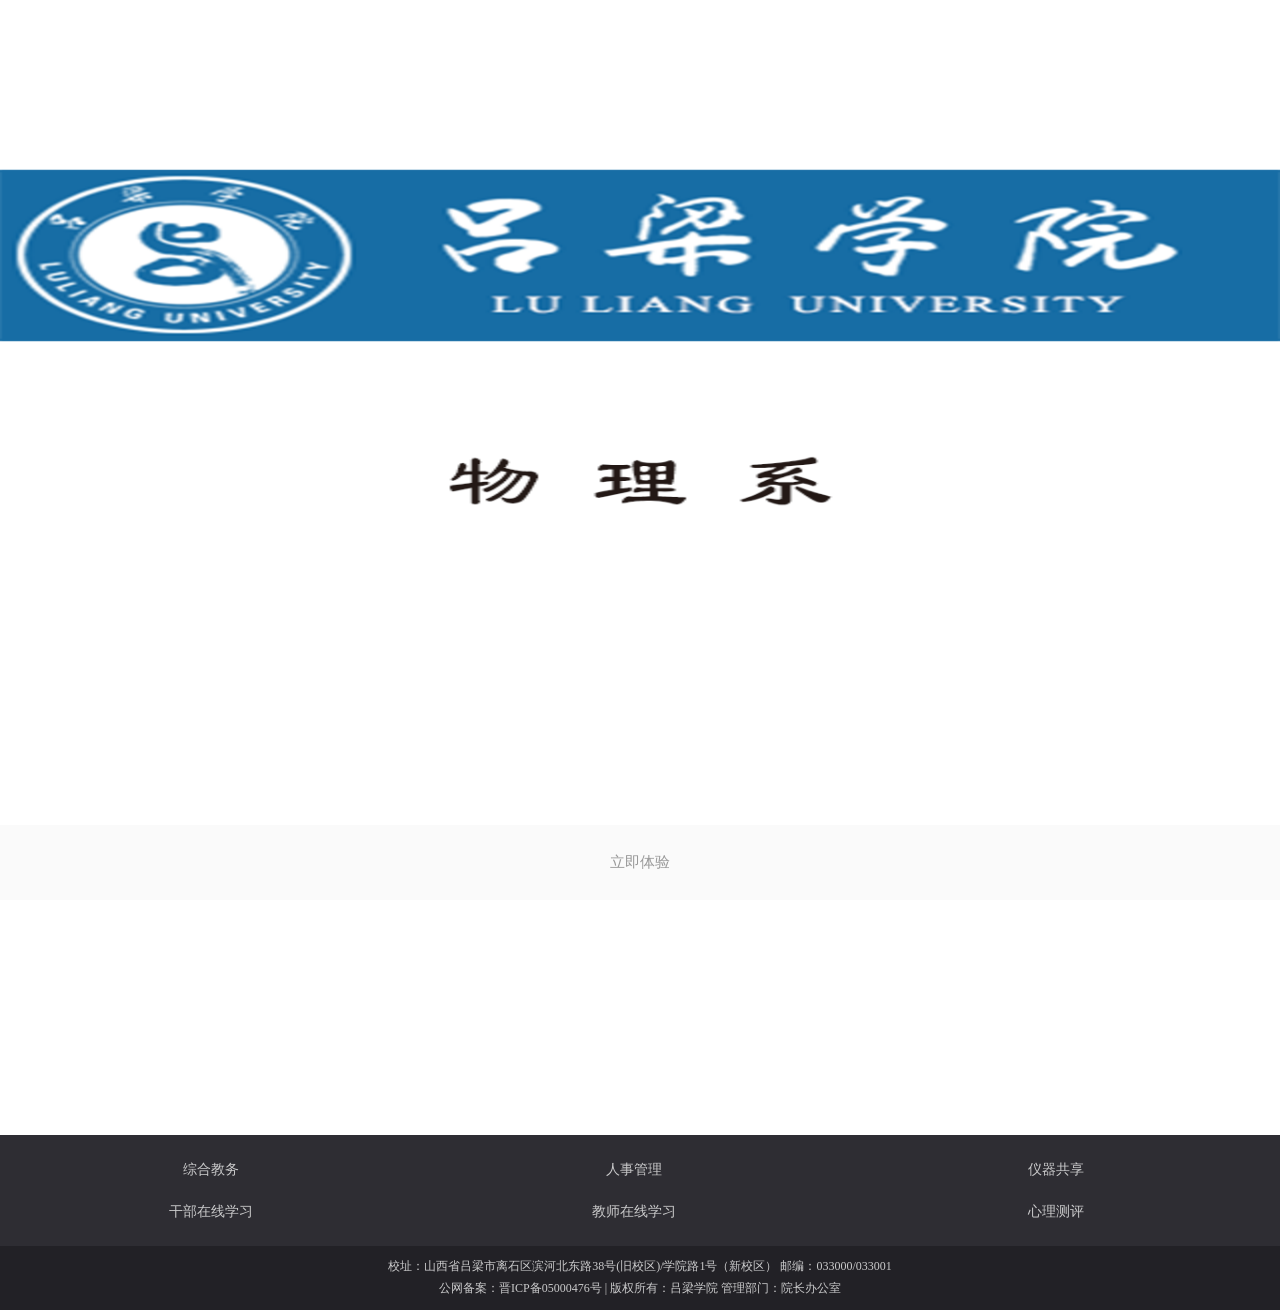
<file: index.html>
<!DOCTYPE html>
<html>
<head>
	<meta charset="UTF-8">
	<meta name="viewport" content="width=device-width, initial-scale=1.0"/>
	<link rel="stylesheet" href="css/materialize.min.css">
	<link rel="stylesheet" href="css/index.css">
</head>
<body>
<!-- 	引导页开始 -->
	<div class="slider">
		<ul class="slides">
			<li class=" active">
				<img src="./img/1.png" alt="">
			</li>
			<li class="">
				<img src="./img/12.png" alt="">
				<a href="" id="enter1" class="button" style="z-index: 400">立即体验</a>
			</li>
			<li class="">
				<img src="./img/13.png" alt="">
				<a href="" id="enter" class="button" style="z-index: 400">立即体验</a>
			</li>
		</ul>
	</div>
	<!-- 引导页结束 -->
	<div id="container">
		<!-- 首页开始 -->
		<nav class="blue-grey lighten-3">
				<a href="#vvv" class="vvv">
			<div id="slide-out" class="side-nav">
					<div class="sy-downward-cont" >
						<div class="user-view-info">
							<span class="touxiang"></span>
							<i  class="iconfont icon-denglu"></i><span>登录</span>
						</div>
						<div class="cont-list" >
							<div class="p-information">
								<div><i  class="iconfont icon-denglu"></i>绑定校园（吕梁学院）</div>
								<div><i  class="iconfont icon-denglu"></i>我的好友</div>
								<div><i  class="iconfont icon-denglu"></i>我的收藏</div>
								<div><i  class="iconfont icon-denglu"></i>浏览历史</div>
								<div><i  class="iconfont icon-denglu"></i>账号管理</div>
								<div><i  class="iconfont icon-denglu"></i>信息管理</div>
							</div>
							<div class="setting-box">
								<div class="setting"><i  class="iconfont icon-denglu"></i>设置</div>
								<div class="tuichu"><i  class="iconfont icon-denglu"></i>退出</div>
								<div class="clear"></div>
							</div>
						</div>

							
					</div>
					
			</div>
				</a>
			<div data-activates="slide-out" class="button-collapse">
				<i class="iconfont icon-caidan"></i>
			</div>
			<div class="titlez"> 吕梁学院</div>
		</nav>
		<!-- 首页结束
		导航开始 -->
		<ul class="tabs">
			<li class="tab col s2"><a href="#test1" >首页</a></li>
			<li class="tab col s2"><a href="#test2">新闻</a></li>
			<li class="tab col s2"><a href="#test3">通知</a></li>
			<li class="tab col s2"><a href="#test4">能量</a></li>
			<li class="tab col s2"><a href="#test5">生活</a></li>
			<li class="tab col s2"><a href="#test6">问吧</a></li>
		</ul>
		<!-- 导航结束
		列表开始 -->
		<div class="col s12" id="yangben1">
			<div class="toutiao">
				<a href="">
					<img src="./img/bbg.jpg" alt="" width="285" height="128">
				</a>
				<div class="toutiaotitle">
					<div class="toutiaotitle_1">
						<a href="">吕梁学院</a>
					</div>
					<div class="toutiaotitle_2">
						<a href="" class="zhongguo">校园概况</a>
						<span class="toutiaotitle_2shijian">5年前</span>
						<span class="toutiaotitle_2ren">31111</span>
						<span class="zhuanti">
							<!-- <img src="./img/ydw_zt.png" width="30" height="14" alt="专题"> -->
						</span>
					</div>
				</div>
			</div>
		</div>
		<div id="toutiao">
		</div>
		<div id="lunbo" class="lunbobox">
			<div>
				<div class="lunbo active1"><img src="./img/104.jpg" alt=""></div>
				<div class="lunbo"><img src="./img/204.jpg" alt=""></div>
				<div class="lunbo"><img src="./img/197.jpg" alt=""></div>
				<div class="lunbo"><img src="./img/211.jpg" alt=""></div>
			</div>
			<!-- <ul>
				<li class="red"></li>
				<li></li>
				<li></li>
				<li></li>
			</ul> -->
		</div>

		<div class="col s12" id="yangben2">
			<div class="news">
				<img src="./img/new1.jpg" alt="" class="img_t">
				<div class="news_t">
					<div class="news_t1">
						<a href="">省委常委、组织部长盛茂林来我校调研</a>
					</div>
					<div class="news_t2">
						<a href="">校园新闻</a>
						<span class="news_t2shijian">8小时前</span>
						<span class="news_t2ren">49</span>
						<span class="tuijian">
							<!-- <img src="./img/ydw_tj.png" width="30" height="14" alt="推荐"> -->
						</span>
					</div>
				</div>
			</div>
			
		</div>
		<div id="list">
		</div>

		<ul class="wenbalistbox" id="yangben3">
			<li>
				<div class="wenbalist">
					<div class="listname">校园<span></span></div>
					<div class="listneirong">
						<a href="">校园社团活动调查问卷</a>
					</div>
					<div class="wenbalist2">
						<a href="">百科</a>
						<span class="wenbalist2_zan">16</span>
						<span class="wenbalist2_">进行中</span>
						<span class="zhiding"></span>
					</div>
				</div>
			</li>
		</ul>

		<div id="wenba"></div>
		<!-- 列表结束 -->
	</div>
	
	<!-- footer开始 -->
	<div class="footer">
		<ul>
			<li><a href="">综合教务</a></li>
			<li><a href="">人事管理</a></li>
			<li><a href="">仪器共享</a></li>
			<li><a href="">干部在线学习</a></li>
			<li><a href="">教师在线学习</a></li>
			<li><a href="">心理测评</a></li>
		</ul>
		<div class="footers">
			<p>校址：山西省吕梁市离石区滨河北东路38号(旧校区)/学院路1号（新校区） 邮编：033000/033001</p>
			<p>公网备案：晋ICP备05000476号 | 版权所有：吕梁学院 管理部门：院长办公室</p>
		</div>
	</div>
	<!-- footer结束 -->








	<script src="js/zepto.min.js"></script>
	<script src="js/index.js"></script>
</body>
</html>
</file>
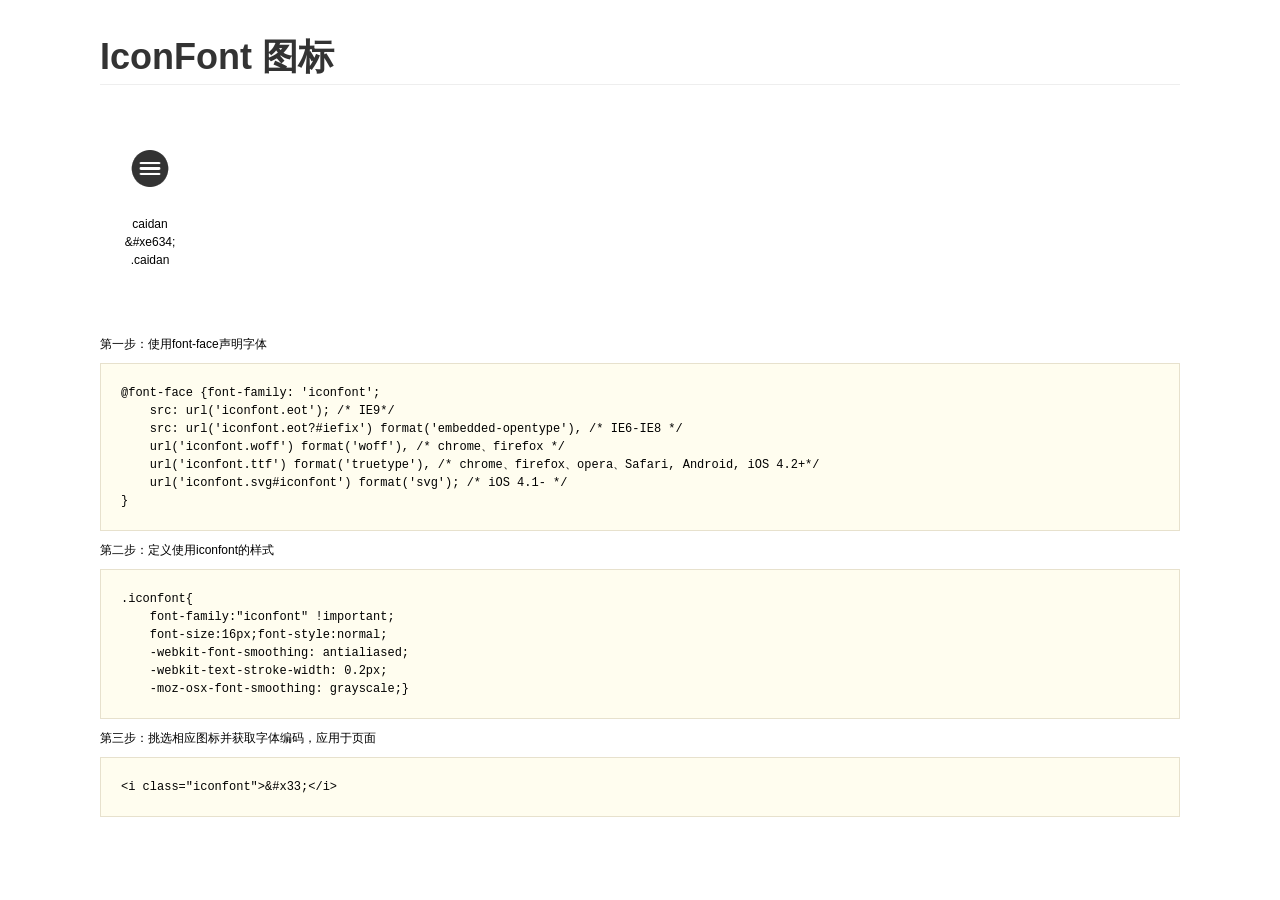
<file: font/demo.html>
<!DOCTYPE html>
<html>
<head>
    <meta charset="utf-8"/>
    <title>IconFont</title>
    <link rel="stylesheet" href="demo.css">
    <link rel="stylesheet" href="iconfont.css">
</head>
<body>
    <div class="main">
        <h1>IconFont 图标</h1>
        <ul class="icon_lists clear">
            
                <li>
                <i class="icon iconfont">&#xe634;</i>
                    <div class="name">caidan</div>
                    <div class="code">&amp;#xe634;</div>
                    <div class="fontclass">.caidan</div>
                </li>
            
        </ul>


        <div class="helps">
            第一步：使用font-face声明字体
            <pre>
@font-face {font-family: 'iconfont';
    src: url('iconfont.eot'); /* IE9*/
    src: url('iconfont.eot?#iefix') format('embedded-opentype'), /* IE6-IE8 */
    url('iconfont.woff') format('woff'), /* chrome、firefox */
    url('iconfont.ttf') format('truetype'), /* chrome、firefox、opera、Safari, Android, iOS 4.2+*/
    url('iconfont.svg#iconfont') format('svg'); /* iOS 4.1- */
}
</pre>
第二步：定义使用iconfont的样式
            <pre>
.iconfont{
    font-family:"iconfont" !important;
    font-size:16px;font-style:normal;
    -webkit-font-smoothing: antialiased;
    -webkit-text-stroke-width: 0.2px;
    -moz-osx-font-smoothing: grayscale;}
</pre>
第三步：挑选相应图标并获取字体编码，应用于页面
<pre>
&lt;i class="iconfont"&gt;&amp;#x33;&lt;/i&gt;
</pre>
        </div>

    </div>
</body>
</html>
</file>
<file: css/index.css>
@font-face {font-family: "iconfont";
  src: url('../font/iconfont.eot'); /* IE9*/
  src: url('../font/iconfont.eot?#iefix') format('embedded-opentype'), /* IE6-IE8 */
  url('../font/iconfont.woff') format('woff'), /* chrome, firefox */
  url('../font/iconfont.ttf') format('truetype'), /* chrome, firefox, opera, Safari, Android, iOS 4.2+*/
  url('../font/iconfont.svg#iconfont') format('svg'); /* iOS 4.1- */
}

.iconfont {
  font-family:"iconfont" !important;
  font-size:16px;
  font-style:normal;
  -webkit-font-smoothing: antialiased;
  -webkit-text-stroke-width: 0.2px;
  -moz-osx-font-smoothing: grayscale;
      display: inline-block;
          margin-right: 7px;
}
.icon-caidan:before { content: "\e634"; }

@font-face {font-family: "iconfont";
  src: url('../font/iconfont1.eot'); /* IE9*/
  src: url('../font/iconfont1.eot?#iefix') format('embedded-opentype'), /* IE6-IE8 */
  url('../font/iconfont1.woff') format('woff'), /* chrome, firefox */
  url('../font/iconfont1.ttf') format('truetype'), /* chrome, firefox, opera, Safari, Android, iOS 4.2+*/
  url('../font/iconfont1.svg#iconfont') format('svg'); /* iOS 4.1- */
}

.iconfont {
  font-family:"iconfont" !important;
  font-size:16px;
  font-style:normal;
  -webkit-font-smoothing: antialiased;
  -webkit-text-stroke-width: 0.2px;
  -moz-osx-font-smoothing: grayscale;
}
.icon-zoomout:before { content: "\e604"; }
.icon-denglu:before { content: "\e639"; }




body{
  font-family: "微软雅黑";
}
p{
	padding: 1em;
	font-size: 1.8em;
}
span:first-child{
	font-size: 1em;
}
span:last-child{
	font-size: 1rem;
}
#enter,#enter1{
  display: block;
  height: 75px;
  line-height: 75px;
  text-align: center;
  color: #999;
  width:100%;
  background: #fafafa;
  position: fixed;
  bottom: 0;
  left: 0;
  z-index: 200;
}
nav .button-collapse i{
  margin-left: 10px;
  font-size: 1.8em;
}
.slider{
  height: 0
}
.slider .slides li{
  position: fixed;
  top: 0;
  bottom: 0;
  left: 0;
  right: 0;
  height: auto;
  opacity: 1;
  color: #000;
  transition: left 0.325s ease;
  left: 100%;
  z-index: 200;
}
.slider .slides li.zuoce{
  left: -100%;
}
.slider .slides li.active{
  left: 0%;
}
.lunbo.zuoce1{
  left:-100%;
}
.lunbo.active1{
  left:0%;
}
#container{
  visibility: hidden;
}
 #yangben1{
  display: none;
} 
 #yangben2,#yangben3{
  display: none;
} 
.tabs .tab{
  min-width: 1px;
}
.tabs .tab a{
  color: #2d2d32;
  font-size: 1.2em;
}
.tabs .tab a:hover{
  color: #00a5eb;
  font-size: 1.3em;
}
a{
  color: #000;
}
.titlez{
  /*   margin-top: 13px;
  margin-left: 9px;
background-image: url(../img/logo.png);
background-repeat: no-repeat;
background-size: 45px 27px; */
  /* width: 45px; */

/*   float: left;
margin-left: 100px;
font-size: 30px;
color:#231815;
font-family: "华文行楷";
line-height: 56px;
margin: 0 auto; */
width: 100%;
  font-size: 26px;
  color:#231815;
  font-family: "华文行楷";
  line-height: 56px;
  text-align: center;

}
/*------------------------*/
.toutiao{
  padding: 0 10px;
}
.toutiao a{
  display: block;
  position: relative;
}
.toutiao a img{
  width:100%;
  height: 100%;
}
.toutiaotitle{
  padding: 2px 0 8px 0;
  border-bottom: 1px solid #e9e9e9;
}
.toutiaotitle_1 {
    line-height: 28px;
    padding-bottom: 6px;
    color: #000;
}
.toutiaotitle_1 a{
    font-size: 20px;
}
.toutiaotitle_2{
  color: #b4b4b4;
  font-size: 11px;
  line-height: 11px;
  height: 12px;
  position: relative;
}
.toutiaotitle_2 a{
  display: block;
  color: #b4b4b4;
  float: left;
}
.toutiaotitle_2shijian{
  float: left;
  margin-left: 10px;
  display: block;
  line-height: 10px;
}
.toutiaotitle_2ren{
  background-image: url(../img/ydw_comm.png);
  background-size: 10px auto;
  background-repeat: no-repeat;
  padding-left: 13px;
  margin-left:12px;
  line-height: 10px;
  float: left;
}
.zhuanti{
  display: block;
  width: 30px;
  height: 14px;
  position: absolute;
  top: -2px;
  right: 0;
}


/*------------*/
#list{
  padding: 0px 10px 20px;
  overflow: hidden;
}
.news{
  border-bottom: 1px solid #e9e9e9;
  padding: 15px 0;
  min-height: 60px;
}
.news .img_t{
  width: 81px;
  height: 81px;
  float: left;
  margin-right: 10px;
}
.news .news_t{
  padding-left: 70px;
}
.news .news_t1{
  margin-bottom: 10px;
}
.news .news_t1 a{
  display: block;
  color: #2d2d32;
  font-size: 18px;
  line-height: 20px;
  height: 60px;
}
.news .news_t2{
  height: 12px;
  line-height: 12px;
  color: #b4b4b4;
  font-size: 11px;
  position: relative;
}
.news .news_t2 a{
  display: block;
  color: #b4b4b4;
  float: left;
}
.news .news_t2 .news_t2shijian{
  float: left;
  margin-left: 10px;
}
.news .news_t2 .news_t2ren{
  background-image: url(../img/ydw_comm.png);
  background-size: 10px auto;
  background-repeat: no-repeat;
  padding-left: 13px;
  margin-left:12px;
  line-height: 10px;
  float: left;
}
.news .news_t2 .tuijian{
  position: absolute;
  top: -2px;
  right: 0;
  display: block;
  width:30px;
  height: 14px;
}

/*-----------------------------------------------*/
/*问吧*/
.wenbatu{
  float: right;
  padding: 2px;
  margin-top: 17px;
  margin-right: 10px;
  width: 17px;
  height: 17px;
  background: url(../img/v3-022.png);
  background-size: 17px 17px;
  background-repeat: no-repeat;
}
.wenbatitle{
  float: left;
  margin-top: 18px;
}
.wenbaline{
  height: 18px;
  width:1px;
  margin: 0 8px;
  float: left;
  background: #ccc;
}
.wenbaword{
  float: left;
  line-height: 18px;
  font-size: 18px;
}
.lunbobox{
  width: 100%;
  height: 133px;
  overflow: hidden;
  position: relative;
}
.lunbobox ul{
  position: absolute;
  width:320px;
  height: 20px;
  bottom: 10px;
  left: 50%;
  margin-left: -60px;
}
.lunbobox ul li{
  width: 20px;
  height: 20px;
  border-radius: 50%;
  background: #ccc;
  border: 1px solid #000;
  margin-right: 5px;
  float: left;
  z-index: 999;
}
.lunbo{
  width:100%;
  height: 133px;
  position: absolute;
  top: 0;
  left: 100%;
  transition: left 0.325s ease;
}
.lunbo img{
  width: 100%;
  height: 133px;
}
.wenbalistbox{
  width: 100%;
  padding-top: 15px;
  background: #eceeed;
}
.wenbalistbox li{
  padding: 0 10px;
  padding-bottom: 15px;
  position: relative;
}
.wenbalist{
  padding: 15px 20px 38px;
  background: #fff;
  position: relative;
}
.wenbalist .listname{
  height: 13px;
  color: #000;
  line-height: 12px;
  font-size: 12px;
}
.wenbalist .listname span{
  display: inline-block;
  width: 12px;
  height: 12px;
  background:url(../img/user_v22.png) no-repeat;
  background-size: 12px 12px;
  margin-left: 6px;
}
.wenbalist .listneirong{
  padding: 11px 0 0 0;
  line-height: 26px;
}
.wenbalist .listneirong a{
  font-size: 18px;
}
.wenbalist .wenbalist2{
      position: absolute;
    bottom: 15px;
    left: 0px;
    z-index: 99;
    width: 100%;
    line-height: 12px;
    font-size: 12px;
      height: 13px;
      color: #b4b4b4;
}
.wenbalist2 a{
  height: 13px;
  margin-left: 20px;
  color: #b4b4b4;
}
.wenbalist2 .wenbalist2_zan{
  margin-left: 6px;
      padding-left: 15px;
      min-width: 8px;
      display: inline-block;
      line-height: 15px;
      background: url(../img/ask_zan20.png) no-repeat left 0px;
      background-size: auto 12px;
}
.wenbalist2 .wenbalist2_{
  margin-left: 6px;
}
.wenbalist2 .zhiding{
  position: absolute;
  top: 0;
  right: 20px;
  background: url(../img/ask_totop6028.png) no-repeat;
  width:30px;
  height: 14px;
  background-size: 30px 14px;
}


/*footer*/
.footer{
  width: 100%;
}
.footer ul{
  padding-top: 27px;
  background: #2e2d33;
  width: 100%;
  margin-bottom: 0;
  overflow: hidden;
}
.footer li{
  display: block;
  margin-bottom: 27px;
  line-height: 14px;
  float: left;
  width: 33%;
  text-align: center;
}
.footer li a{
  color: #cacacb;
  font-size: 14px;
}
.footer .footers{
  padding: 10px 0;
  background: #222126;
  font-size: 10px;  
}
.footers p{
  display: block;
    text-align: center;
    color: #cacacb;
    font-size: 1.2em;
    line-height: 1.8em;
    margin: 0;
    padding: 0;
}




/*-----------------------------------show.html*/
#v3cont_id {
    width: 100%;
    overflow: hidden;
    position: relative;
    height: auto;
}
.h_img img {
    width: 100%;
    min-height: 85px;
}
.z_dd {
    font-size: 13px;
    line-height: 22px;
    padding: 0 10px;
    margin: 20px auto 20px;
    color: #555;
}
.z_dd span {
    border-bottom: 1px solid #dedede;
    word-break: break-all;
    word-wrap: break-word;
    font-size: 1em;
    padding-bottom: 2px;
}
.slideBox {
    position: relative;
    overflow: hidden;
    margin: 10px auto;
    width: 100%;
}
.slideBox .bd {
    position: relative;
    z-index: 0;
    padding: 0 10px;
}
ul, li {
    list-style: none;
    margin: 0;
    padding: 0;
}
.slideBox .bd li {
    position: relative;
    text-align: center;
} 
.slideBox .bd li .tit {
    /*height: 40px;*/
    line-height: 18px;
    display: block;
    text-align: left;
    padding: 10px 6px;
    background: #4a4c4f;
    color: #ffffff;
    font-size: 16px;
    overflow: hidden;
}
.zt-head-panel {
    padding: 0 10px;
}
.zt-head1 {
    width: 100%;
}
.zt-head {
    height: 35px;
    border-top: 5px solid #3e3e46;
    margin: 30px auto 0;
}
.zt-head h2 {
    line-height: 40px;
    font-size: 20px;
    color: #3e3e46;
    font-weight: bold;
    margin: 0;
    padding: 0
}
.zt-head h2 a {
    color: #929292;
    display: inline-block;
    float: right;
    line-height: 2.5em;
    font-size: 0.8em;
}
.news_list {
    margin: 6px auto 10px;
    padding: 0 10px;
}
.news_list li {
    height: auto;
    min-height: 80px;
    max-height: 160px;
    font-size: 16px;
    color: #000;
    height: 100px;
    line-height: 30px;
    border-bottom: 1px solid #e9e9e9;
    padding: 10px 0 17px;
}
.news_list li img {
    float: left;
    margin: 4px 8px 0 0;
    width: 80px;
}
.newslistspan {
    display: block;
    min-height: 30px;
    max-height: 52px;
    line-height: 26px;
    overflow: hidden;
    color: #494949;
    font-size: 16px;
    color: #2d2d32;
}
.slideBox .bd li img {
    vertical-align: top;
    width: 100%;
}



/*--------------------------------------------------------*/
/*---------------------ce*/
.sy-downward-cont, .sy-downward-flcont {
    position: absolute;
    left: 0;
    top: 0px;
    background-color: ccc;
    width: 100%;
    overflow: hidden;
    z-index: 1000;

}
.user-view-info {
    width: 100%;
    margin: 0 auto;
    text-align: center;
     padding:20px 0 20px;
    overflow: hidden;
    color:#fff;
    background:#333;
    position: relative;
}
.touxiang{
  width: 50px;height: 50px;
  background: #fff;border-radius: 50%;
  display: inline-block;
  position: absolute;
  left: 30px;top: 20px;
  background-image: url(../img/touxiang.png);
  background-size: cover;
}
.cont-list {
    width: 100%;
    overflow: hidden;
    /* background-color: #333; */
  /*     background: -webkit-linear-gradient(left top, #282828 , #fffefe); Safari 5.1 - 6.0
    background: -o-linear-gradient(bottom right, #282828, #fffefe); Opera 11.1 - 12.0
    background: -moz-linear-gradient(bottom right, #282828, #fffefe); Firefox 3.6 - 15
    background: linear-gradient(to bottom right, #282828 , #fffefe); 标准的语法 */
}
.sections-list-big{
  width: 100%;
}
.sections-list-big li {
    width: 50%;
    margin: 0 auto;
    text-align: center;
    font-size: 14px;
    line-height: 30px;
    background-color: #ccc;
    border-radius: 5px;

}
.setting-box{
  width: 100%;
  
}
.setting{
  padding-left: 20px;
  width: 48%;
  float: left;
}
.tuichu{
  width: 48%;float: left;padding-left: 20px;
}
.clear{clear:both; height: 0; line-height: 0; font-size: 0}
.sections-list-big li a{
    color: #fff;
    font-size: 1em;
    height:30px;
    line-height: 30px;
    padding: 0;
    
  }
.sections-list-big li a i{
        margin-right: 7px;
    vertical-align: middle;
    display: inline-block;
    line-height: 30px;
    height: 30px;
}
.sections-list-big li a span {
    line-height: 30px;
    vertical-align: middle;
        display: inline-block;

}
  .side-nav .vvv{
    /*height: 30px;*/
    height: 1px;
    padding: 0; 
    position: relative;
  }
  .side-nav{
    background: #3e3e46;
       
  }
  .sections-list li a {
    color: #b4b4b4;
    text-decoration: none;
    white-space: nowrap;
        font-size: 15px;
        padding: 0;
        height: 30px;
        line-height: 30px;
  }
 .p-information div{
  padding-left: 20px;
  padding-right: 20px;
 }
 .p-information div:hover{
    background: #333;
 }
</file>
<file: font/demo.css>
*{margin: 0;padding: 0;list-style: none;}
/*
KISSY CSS Reset
理念：1. reset 的目的不是清除浏览器的默认样式，这仅是部分工作。清除和重置是紧密不可分的。
2. reset 的目的不是让默认样式在所有浏览器下一致，而是减少默认样式有可能带来的问题。
3. reset 期望提供一套普适通用的基础样式。但没有银弹，推荐根据具体需求，裁剪和修改后再使用。
特色：1. 适应中文；2. 基于最新主流浏览器。
维护：玉伯<lifesinger@gmail.com>, 正淳<ragecarrier@gmail.com>
 */

/** 清除内外边距 **/
body, h1, h2, h3, h4, h5, h6, hr, p, blockquote, /* structural elements 结构元素 */
dl, dt, dd, ul, ol, li, /* list elements 列表元素 */
pre, /* text formatting elements 文本格式元素 */
form, fieldset, legend, button, input, textarea, /* form elements 表单元素 */
th, td /* table elements 表格元素 */ {
  margin: 0;
  padding: 0;
}

/** 设置默认字体 **/
body,
button, input, select, textarea /* for ie */ {
  font: 12px/1.5 tahoma, arial, \5b8b\4f53, sans-serif;
}
h1, h2, h3, h4, h5, h6 { font-size: 100%; }
address, cite, dfn, em, var { font-style: normal; } /* 将斜体扶正 */
code, kbd, pre, samp { font-family: courier new, courier, monospace; } /* 统一等宽字体 */
small { font-size: 12px; } /* 小于 12px 的中文很难阅读，让 small 正常化 */

/** 重置列表元素 **/
ul, ol { list-style: none; }

/** 重置文本格式元素 **/
a { text-decoration: none; }
a:hover { text-decoration: underline; }


/** 重置表单元素 **/
legend { color: #000; } /* for ie6 */
fieldset, img { border: 0; } /* img 搭车：让链接里的 img 无边框 */
button, input, select, textarea { font-size: 100%; } /* 使得表单元素在 ie 下能继承字体大小 */
/* 注：optgroup 无法扶正 */

/** 重置表格元素 **/
table { border-collapse: collapse; border-spacing: 0; }

/* 清除浮动 */
.ks-clear:after, .clear:after {
  content: '\20';
  display: block;
  height: 0;
  clear: both;
}
.ks-clear, .clear {
  *zoom: 1;
}

.main {padding: 30px 100px;}
.main h1{font-size:36px; color:#333; text-align:left;margin-bottom:30px; border-bottom: 1px solid #eee;}

.helps{margin-top:40px;}
.helps pre{
  padding:20px;
  margin:10px 0;
  border:solid 1px #e7e1cd;
  background-color: #fffdef;
  overflow: auto;
}

.icon_lists li{
  float:left;
  width: 100px;
  height:180px;
  text-align: center;
}
.icon_lists .icon{
  font-size: 42px;
  line-height: 100px;
  margin: 10px 0;
  color:#333;
  -webkit-transition: font-size 0.25s ease-out 0s;
  -moz-transition: font-size 0.25s ease-out 0s;
  transition: font-size 0.25s ease-out 0s;

}
.icon_lists .icon:hover{
  font-size: 100px;
}
</file>
<file: font/iconfont.css>
@font-face {font-family: "iconfont";
  src: url('iconfont.eot'); /* IE9*/
  src: url('iconfont.eot?#iefix') format('embedded-opentype'), /* IE6-IE8 */
  url('iconfont.woff') format('woff'), /* chrome, firefox */
  url('iconfont.ttf') format('truetype'), /* chrome, firefox, opera, Safari, Android, iOS 4.2+*/
  url('iconfont.svg#iconfont') format('svg'); /* iOS 4.1- */
}

.iconfont {
  font-family:"iconfont" !important;
  font-size:16px;
  font-style:normal;
  -webkit-font-smoothing: antialiased;
  -webkit-text-stroke-width: 0.2px;
  -moz-osx-font-smoothing: grayscale;
}
.icon-caidan:before { content: "\e634"; }
</file>
